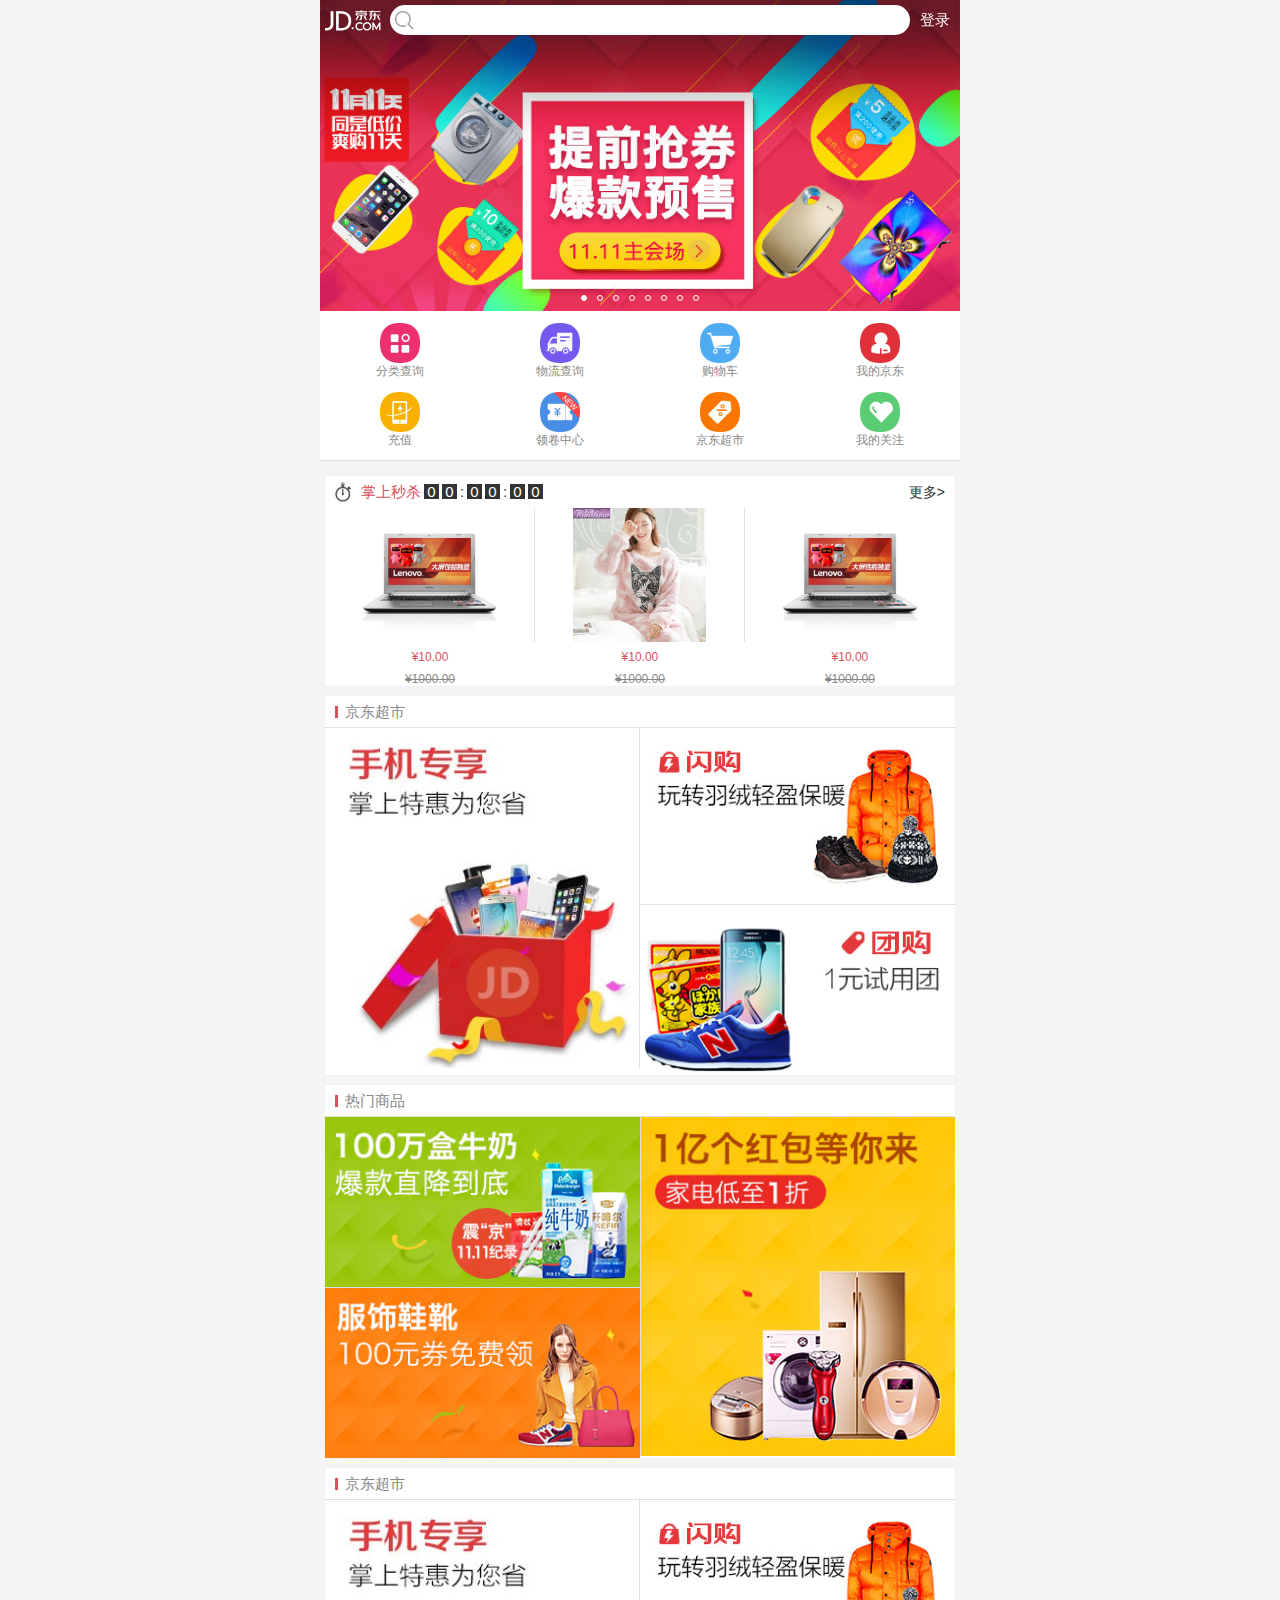
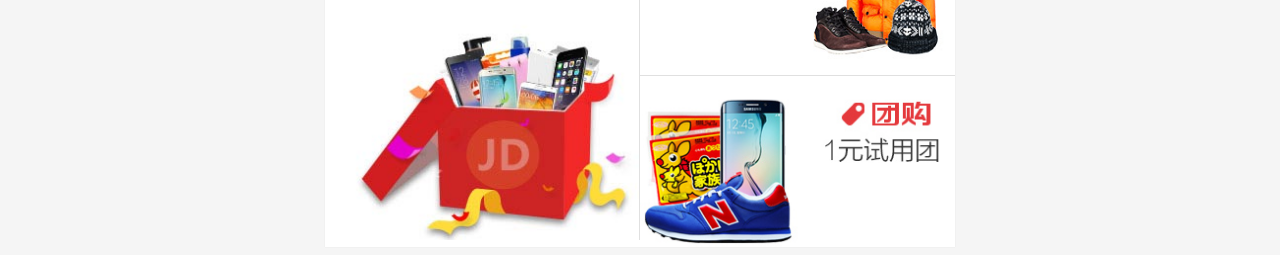
<file: index.html>
<!DOCTYPE html>
<html>
<head lang="en">
    <meta charset="UTF-8">
    <!--设置viewport-->
    <meta name="viewport" content="width=device-width,initial-scale=1.0,user-scalable=0"/>
    <title>首页</title>
    <link rel="stylesheet" href="css/base.css"/>
    <link rel="stylesheet" href="css/index.css"/>
</head>
<body>
    <!--网页内容-->
    <div class="jd_layout">
        <!--搜索头部-->
        <header class="jd_header">
            <!--内容容器-->
            <div class="jd_header_box">
                <a href="#" class="icon_logo"></a>
                <!--在移动端调用小键盘的时候 把我们的enter改为搜索按钮-->
                <form action="">
                    <span class="icon_search"></span>
                    <input type="search"/>
                </form>
                <a href="#" class="login">登录</a>
            </div>
        </header>
        <!--轮播图-->
        <div class="jd_banner">
            <ul class="clearfix">
                <li><a href="#"><img src="images/l8.jpg" alt=""/></a></li>
                <li><a href="#"><img src="images/l1.jpg" alt=""/></a></li>
                <li><a href="#"><img src="images/l2.jpg" alt=""/></a></li>
                <li><a href="#"><img src="images/l3.jpg" alt=""/></a></li>
                <li><a href="#"><img src="images/l4.jpg" alt=""/></a></li>
                <li><a href="#"><img src="images/l5.jpg" alt=""/></a></li>
                <li><a href="#"><img src="images/l6.jpg" alt=""/></a></li>
                <li><a href="#"><img src="images/l7.jpg" alt=""/></a></li>
                <li><a href="#"><img src="images/l8.jpg" alt=""/></a></li>
                <li><a href="#"><img src="images/l1.jpg" alt=""/></a></li>
            </ul>
            <ul>
                <li class="now"></li>
                <li></li>
                <li></li>
                <li></li>
                <li></li>
                <li></li>
                <li></li>
                <li></li>
            </ul>
        </div>
        <!--导航栏-->
        <nav class="jd_nav">
            <ul class="clearfix">
                <li>
                    <a href="/category.html">
                        <img src="images/nav0.png" alt=""/>
                        <p>分类查询</p>
                    </a>
                </li>
                <li>
                    <a href="#">
                        <img src="images/nav1.png" alt=""/>
                        <p>物流查询</p>
                    </a>
                </li>
                <li>
                    <a href="/cart.html">
                        <img src="images/nav2.png" alt=""/>
                        <p>购物车</p>
                    </a>
                </li>
                <li>
                    <a href="#">
                        <img src="images/nav3.png" alt=""/>
                        <p>我的京东</p>
                    </a>
                </li>
                <li>
                    <a href="#">
                        <img src="images/nav4.png" alt=""/>
                        <p>充值</p>
                    </a>
                </li>
                <li>
                    <a href="#">
                        <img src="images/nav5.png" alt=""/>
                        <p>领卷中心</p>
                    </a>
                </li>
                <li>
                    <a href="#">
                        <img src="images/nav6.png" alt=""/>
                        <p>京东超市</p>
                    </a>
                </li>
                <li>
                    <a href="#">
                        <img src="images/nav7.png" alt=""/>
                        <p>我的关注</p>
                    </a>
                </li>
            </ul>
        </nav>
        <!--商品主体-->
        <main class="jd_product">
            <section class="jd_product_box">
                <div class="product_tit no_border clearfix">
                    <div class="f_left">
                        <!--second kill-->
                        <span class="sk_icon"></span>
                        <span class="sk_name">掌上秒杀</span>
                        <div class="sk_time">
                            <span>0</span>
                            <span>0</span>
                            <span>:</span>
                            <span>0</span>
                            <span>0</span>
                            <span>:</span>
                            <span>0</span>
                            <span>0</span>
                        </div>
                    </div>
                    <div class="f_right">
                        <a href="#" class="sk_more">更多></a>
                    </div>
                </div>
                <div class="product_con">
                    <ul class="sk_product clearfix">
                        <li>
                            <a href=""><img src="images/detail02.jpg" alt=""/></a>
                            <p class="sk_price_now">&yen;10.00</p>
                            <p class="sk_price_old">&yen;1000.00</p>
                        </li>
                        <li>
                            <a href=""><img src="images/detail01.jpg" alt=""/></a>
                            <p class="sk_price_now">&yen;10.00</p>
                            <p class="sk_price_old">&yen;1000.00</p>
                        </li>
                        <li>
                            <a href=""><img src="images/detail02.jpg" alt=""/></a>
                            <p class="sk_price_now">&yen;10.00</p>
                            <p class="sk_price_old">&yen;1000.00</p>
                        </li>
                    </ul>
                </div>
            </section>
            <section class="jd_product_box">
                <div class="product_tit"><h3>京东超市</h3></div>
                <div class="product_con clearfix">
                    <a class="w_50 f_left border_right" href="#"><img src="images/cp1.jpg" alt=""/></a>
                    <a class="w_50 f_right border_bottom" href="#"><img src="images/cp2.jpg" alt=""/></a>
                    <a class="w_50 f_right" href="#"><img src="images/cp3.jpg" alt=""/></a>
                </div>
            </section>
            <section class="jd_product_box">
                <div class="product_tit"><h3>热门商品</h3></div>
                <div class="product_con clearfix">
                    <a class="w_50 f_right border_left" href="#"><img src="images/cp4.jpg" alt=""/></a>
                    <a class="w_50 f_left border_bottom" href="#"><img src="images/cp5.jpg" alt=""/></a>
                    <a class="w_50 f_left" href="#"><img src="images/cp6.jpg" alt=""/></a>
                </div>
            </section>
            <section class="jd_product_box">
                <div class="product_tit"><h3>京东超市</h3></div>
                <div class="product_con clearfix">
                    <a class="w_50 f_left border_right" href="#"><img src="images/cp1.jpg" alt=""/></a>
                    <a class="w_50 f_right border_bottom" href="#"><img src="images/cp2.jpg" alt=""/></a>
                    <a class="w_50 f_right" href="#"><img src="images/cp3.jpg" alt=""/></a>
                </div>
            </section>
        </main>
    </div>
    <!--引入公用的JS-->
    <script src="js/common.js"></script>
    <script src="js/index.js"></script>
</body>
</html>
</file>
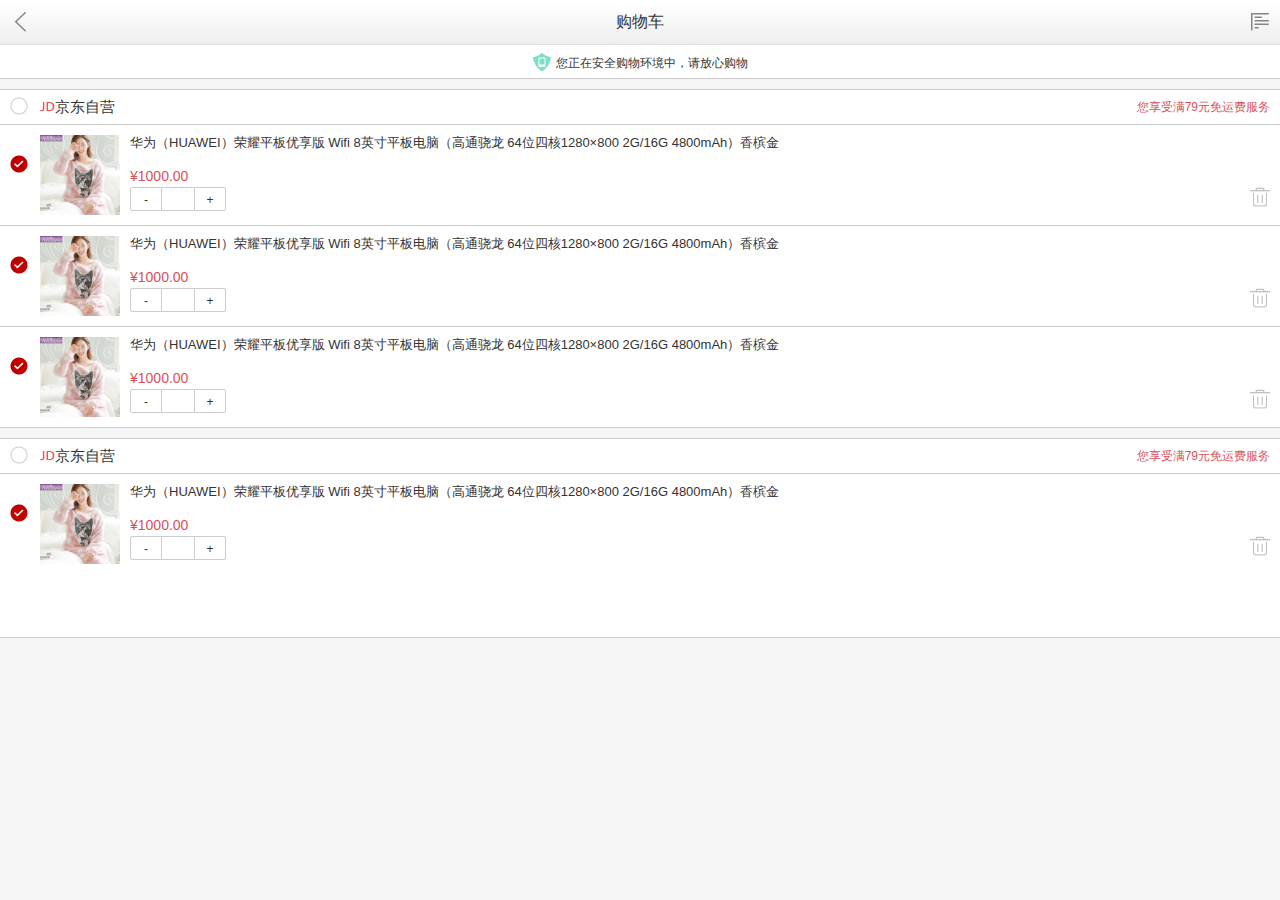
<file: cart.html>
<!DOCTYPE html>
<html>
<head lang="en">
    <meta charset="UTF-8">
    <!--设置viewport-->
    <meta name="viewport" content="width=device-width,initial-scale=1.0,user-scalable=0"/>
    <title>购物车</title>
    <link rel="stylesheet" href="css/base.css"/>
    <link rel="stylesheet" href="css/cart.css"/>
</head>
<body>
    <!--网页内容-->
    <!--顶部通栏-->
    <header class="jd_topBar">
        <a href="#" class="icon_back"></a>
        <h3>购物车</h3>
        <a href="#" class="icon_menu"></a>
    </header>
    <!--安全提示-->
    <div class="jd_safeTip"><p>您正在安全购物环境中，请放心购物</p></div>
    <!--购物车订单-->
    <div class="jd_order">
        <div class="jd_order_shop clearfix">
            <div class="shop_check">
                <a href="javascript:;" class="jd_check_box"></a>
            </div>
            <div class="shop_con">
                <img class="shop_con_logo" src="images/buy-logo.png" alt="" width="15" height="13"/>
                <span class="shop_con_name">京东自营</span>
                <span class="shop_con_tip">您享受满79元免运费服务</span>
            </div>
        </div>
        <div class="jd_order_con">
            <div class="product">
                <div class="product_check">
                    <a href="javascript:;" class="jd_check_box" checked></a>
                </div>
                <div class="product_box">
                    <a class="product_img" href=""><img src="images/detail01.jpg" alt=""/></a>
                    <div class="product_info">
                        <a href="#" class="product_info_name">华为（HUAWEI）荣耀平板优享版 Wifi 8英寸平板电脑（高通骁龙 64位四核1280×800 2G/16G 4800mAh）香槟金</a>
                        <p class="product_info_price">&yen;1000.00</p>
                        <div class="product_info_option clearfix">
                            <div class="f_left changeNum">
                                <span>-</span>
                                <!--调用数字键盘-->
                                <input type="tel"/>
                                <span>+</span>
                            </div>
                            <div class="f_right">
                                <span class="delete_up"></span>
                                <span class="delete_down"></span>
                            </div>
                        </div>
                    </div>
                </div>
            </div>
            <div class="product">
                <div class="product_check">
                    <a href="javascript:;" class="jd_check_box" checked></a>
                </div>
                <div class="product_box">
                    <a class="product_img" href=""><img src="images/detail01.jpg" alt=""/></a>
                    <div class="product_info">
                        <a href="#" class="product_info_name">华为（HUAWEI）荣耀平板优享版 Wifi 8英寸平板电脑（高通骁龙 64位四核1280×800 2G/16G 4800mAh）香槟金</a>
                        <p class="product_info_price">&yen;1000.00</p>
                        <div class="product_info_option clearfix">
                            <div class="f_left changeNum">
                                <span>-</span>
                                <!--调用数字键盘-->
                                <input type="tel"/>
                                <span>+</span>
                            </div>
                            <div class="f_right">
                                <span class="delete_up"></span>
                                <span class="delete_down"></span>
                            </div>
                        </div>
                    </div>
                </div>
            </div>
            <div class="product">
                <div class="product_check">
                    <a href="javascript:;" class="jd_check_box" checked></a>
                </div>
                <div class="product_box">
                    <a class="product_img" href=""><img src="images/detail01.jpg" alt=""/></a>
                    <div class="product_info">
                        <a href="#" class="product_info_name">华为（HUAWEI）荣耀平板优享版 Wifi 8英寸平板电脑（高通骁龙 64位四核1280×800 2G/16G 4800mAh）香槟金</a>
                        <p class="product_info_price">&yen;1000.00</p>
                        <div class="product_info_option clearfix">
                            <div class="f_left changeNum">
                                <span>-</span>
                                <!--调用数字键盘-->
                                <input type="tel"/>
                                <span>+</span>
                            </div>
                            <div class="f_right">
                                <span class="delete_up"></span>
                                <span class="delete_down"></span>
                            </div>
                        </div>
                    </div>
                </div>
            </div>
        </div>
    </div>
    <!--购物车订单-->
    <div class="jd_order">
        <div class="jd_order_shop clearfix">
            <div class="shop_check">
                <a href="javascript:;" class="jd_check_box"></a>
            </div>
            <div class="shop_con">
                <img class="shop_con_logo" src="images/buy-logo.png" alt="" width="15" height="13"/>
                <span class="shop_con_name">京东自营</span>
                <span class="shop_con_tip">您享受满79元免运费服务</span>
            </div>
        </div>
        <div class="jd_order_con">
            <div class="product">
                <div class="product_check">
                    <a href="javascript:;" class="jd_check_box" checked></a>
                </div>
                <div class="product_box">
                    <a class="product_img" href=""><img src="images/detail01.jpg" alt=""/></a>
                    <div class="product_info">
                        <a href="#" class="product_info_name">华为（HUAWEI）荣耀平板优享版 Wifi 8英寸平板电脑（高通骁龙 64位四核1280×800 2G/16G 4800mAh）香槟金</a>
                        <p class="product_info_price">&yen;1000.00</p>
                        <div class="product_info_option clearfix">
                            <div class="f_left changeNum">
                                <span>-</span>
                                <!--调用数字键盘-->
                                <input type="tel"/>
                                <span>+</span>
                            </div>
                            <div class="f_right">
                                <span class="delete_up"></span>
                                <span class="delete_down"></span>
                            </div>
                        </div>
                    </div>
                </div>
            </div>
        </div>
    </div>

    <!--弹出框-->
    <div class="jd_popWin" style="display: none">
        <div class="jd_popWin_box bounce">
            <div class="tit">您确定删除这个商品吗？</div>
            <div class="con clearfix">
                <a class="cancel" href="javascript:;" >取消</a>
                <a class="submit" href="javascript:;" >确定</a>
            </div>
        </div>
    </div>

    <script src="js/common.js"></script>
    <script src="js/cart.js"></script>
</body>
</html>
</file>
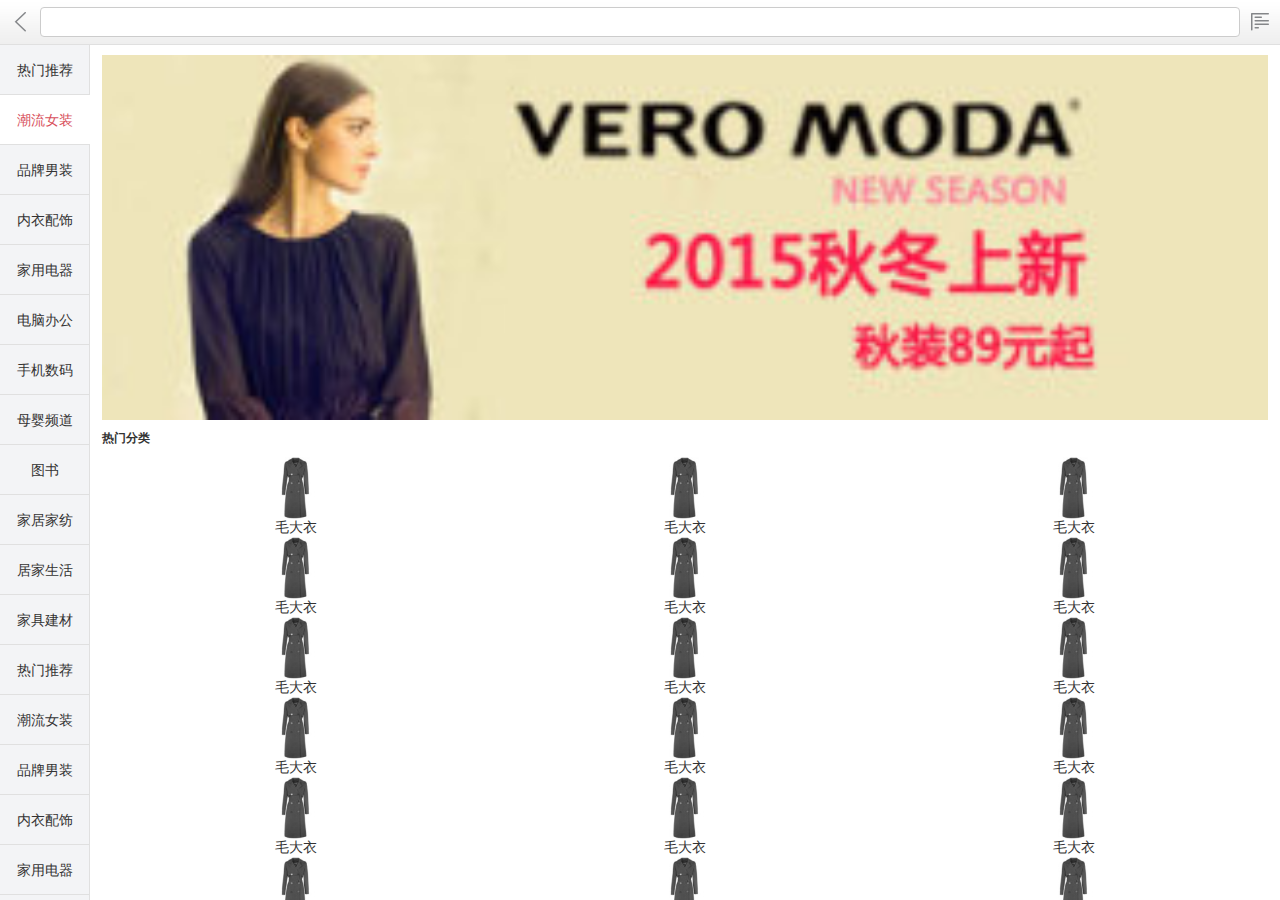
<file: category.html>
<!DOCTYPE html>
<html>
<head lang="en">
    <meta charset="UTF-8">
    <!--设置viewport-->
    <meta name="viewport" content="width=device-width,initial-scale=1.0,user-scalable=0"/>
    <title>分类</title>
    <link rel="stylesheet" href="css/base.css"/>
    <link rel="stylesheet" href="css/category.css"/>
</head>
<body>
    <!--顶部通栏-->
    <header class="jd_topBar">
        <a href="#" class="icon_back"></a>
        <form action="#">
            <input type="search"/>
        </form>
        <a href="#" class="icon_menu"></a>
    </header>
    <!--分类主体-->
    <main class="jd_category">
        <div class="jd_category_left">
            <ul>
                <li class=""><a href="javascript:;">热门推荐</a></li>
                <li class="now"><a href="javascript:;">潮流女装</a></li>
                <li class=""><a href="javascript:;">品牌男装</a></li>
                <li class=""><a href="javascript:;">内衣配饰</a></li>
                <li class=""><a href="javascript:;">家用电器</a></li>
                <li class=""><a href="javascript:;">电脑办公</a></li>
                <li class=""><a href="javascript:;">手机数码</a></li>
                <li class=""><a href="javascript:;">母婴频道</a></li>
                <li class=""><a href="javascript:;">图书</a></li>
                <li class=""><a href="javascript:;">家居家纺</a></li>
                <li class=""><a href="javascript:;">居家生活</a></li>
                <li class=""><a href="javascript:;">家具建材</a></li>
                <li class=""><a href="javascript:;">热门推荐</a></li>
                <li class=""><a href="javascript:;">潮流女装</a></li>
                <li class=""><a href="javascript:;">品牌男装</a></li>
                <li class=""><a href="javascript:;">内衣配饰</a></li>
                <li class=""><a href="javascript:;">家用电器</a></li>
                <li class=""><a href="javascript:;">电脑办公</a></li>
                <li class=""><a href="javascript:;">手机数码</a></li>
                <li class=""><a href="javascript:;">母婴频道</a></li>
                <li class=""><a href="javascript:;">图书</a></li>
                <li class=""><a href="javascript:;">家居家纺</a></li>
                <li class=""><a href="javascript:;">居家生活</a></li>
                <li class=""><a href="javascript:;">家具建材</a></li>
            </ul>
        </div>
        <div class="jd_category_right">
            <div class="jd_category_right_con">
                <!--banner-->
                <a class="jd_guanggao" href="#"><img src="images/banner_1.jpg" alt=""/></a>
                <div class="jd_remen">
                    <h3>热门分类</h3>
                    <ul class="clearfix">
                        <li>
                            <a href="">
                                <img src="images/nv-fy.jpg" alt=""/>
                                <p>毛大衣</p>
                            </a>
                        </li>
                        <li>
                            <a href="">
                                <img src="images/nv-fy.jpg" alt=""/>
                                <p>毛大衣</p>
                            </a>
                        </li>
                        <li>
                            <a href="">
                                <img src="images/nv-fy.jpg" alt=""/>
                                <p>毛大衣</p>
                            </a>
                        </li>
                        <li>
                            <a href="">
                                <img src="images/nv-fy.jpg" alt=""/>
                                <p>毛大衣</p>
                            </a>
                        </li>
                        <li>
                            <a href="">
                                <img src="images/nv-fy.jpg" alt=""/>
                                <p>毛大衣</p>
                            </a>
                        </li>
                        <li>
                            <a href="">
                                <img src="images/nv-fy.jpg" alt=""/>
                                <p>毛大衣</p>
                            </a>
                        </li>
                        <li>
                            <a href="">
                                <img src="images/nv-fy.jpg" alt=""/>
                                <p>毛大衣</p>
                            </a>
                        </li>
                        <li>
                            <a href="">
                                <img src="images/nv-fy.jpg" alt=""/>
                                <p>毛大衣</p>
                            </a>
                        </li>
                        <li>
                            <a href="">
                                <img src="images/nv-fy.jpg" alt=""/>
                                <p>毛大衣</p>
                            </a>
                        </li>
                        <li>
                            <a href="">
                                <img src="images/nv-fy.jpg" alt=""/>
                                <p>毛大衣</p>
                            </a>
                        </li>
                        <li>
                            <a href="">
                                <img src="images/nv-fy.jpg" alt=""/>
                                <p>毛大衣</p>
                            </a>
                        </li>
                        <li>
                            <a href="">
                                <img src="images/nv-fy.jpg" alt=""/>
                                <p>毛大衣</p>
                            </a>
                        </li>
                        <li>
                            <a href="">
                                <img src="images/nv-fy.jpg" alt=""/>
                                <p>毛大衣</p>
                            </a>
                        </li>
                        <li>
                            <a href="">
                                <img src="images/nv-fy.jpg" alt=""/>
                                <p>毛大衣</p>
                            </a>
                        </li>
                        <li>
                            <a href="">
                                <img src="images/nv-fy.jpg" alt=""/>
                                <p>毛大衣</p>
                            </a>
                        </li>
                        <li>
                            <a href="">
                                <img src="images/nv-fy.jpg" alt=""/>
                                <p>毛大衣</p>
                            </a>
                        </li>
                        <li>
                            <a href="">
                                <img src="images/nv-fy.jpg" alt=""/>
                                <p>毛大衣</p>
                            </a>
                        </li>
                        <li>
                            <a href="">
                                <img src="images/nv-fy.jpg" alt=""/>
                                <p>毛大衣</p>
                            </a>
                        </li>
                        <li>
                            <a href="">
                                <img src="images/nv-fy.jpg" alt=""/>
                                <p>毛大衣</p>
                            </a>
                        </li>
                        <li>
                            <a href="">
                                <img src="images/nv-fy.jpg" alt=""/>
                                <p>毛大衣</p>
                            </a>
                        </li>
                        <li>
                            <a href="">
                                <img src="images/nv-fy.jpg" alt=""/>
                                <p>毛大衣</p>
                            </a>
                        </li>
                        <li>
                            <a href="">
                                <img src="images/nv-fy.jpg" alt=""/>
                                <p>毛大衣</p>
                            </a>
                        </li>
                        <li>
                            <a href="">
                                <img src="images/nv-fy.jpg" alt=""/>
                                <p>毛大衣</p>
                            </a>
                        </li>
                        <li>
                            <a href="">
                                <img src="images/nv-fy.jpg" alt=""/>
                                <p>毛大衣</p>
                            </a>
                        </li>
                    </ul>
                </div>
            </div>
        </div>
    </main>
    <script src="js/common.js"></script>
    <script src="js/category.js"></script>
</body>
</html>
</file>
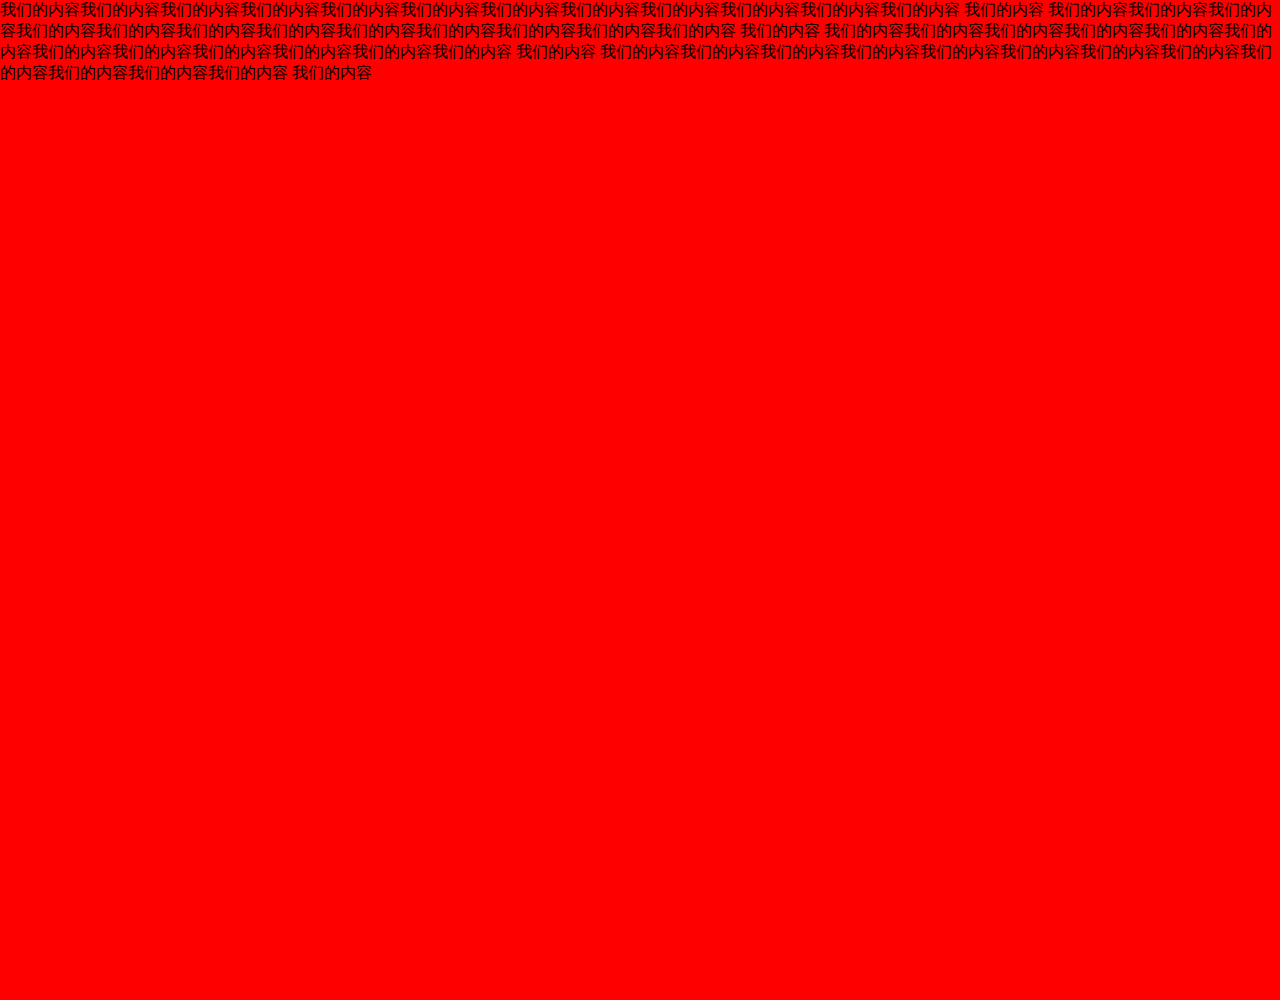
<file: demo/1.viewport.html>
<!DOCTYPE html>
<html>
<head lang="en">
    <meta charset="UTF-8">
    <!--在head中设置我们的viewport-->
    <!--
    1.定义宽度
    width 是用设置宽度
    device-width 特殊  设备的宽度
    2.初始的缩放比
    initial-scale  默认的缩放比
    需要设置成1.0  让它等比例显示
    3.是否允许用户自行缩放
    user-scalable  设置参数  no yes  0 1



    国际上通用的viewport设置  meta:vp
    -->
    <meta name="viewport" content="width=device-width,initial-scale=1.0,user-scalable=0"/>
    <!--
     maximum-scale=1.0, minimum-scale=1.0

    -->
    <meta name="viewport" content="width=device-width, user-scalable=no, initial-scale=1.0, maximum-scale=1.0, minimum-scale=1.0"/>
    <title></title>
    <style>
        html,body{
            padding: 0;
            margin: 0;
        }
        div{
            width: 100%;
            height: 1000px;
            background: red;
            margin:  0 auto;
        }
    </style>
</head>
<body>
    <div>
        我们的内容我们的内容我们的内容我们的内容我们的内容我们的内容我们的内容我们的内容我们的内容我们的内容我们的内容我们的内容
        我们的内容
        我们的内容我们的内容我们的内容我们的内容我们的内容我们的内容我们的内容我们的内容我们的内容我们的内容我们的内容我们的内容
        我们的内容
        我们的内容我们的内容我们的内容我们的内容我们的内容我们的内容我们的内容我们的内容我们的内容我们的内容我们的内容我们的内容
        我们的内容
        我们的内容我们的内容我们的内容我们的内容我们的内容我们的内容我们的内容我们的内容我们的内容我们的内容我们的内容我们的内容
        我们的内容
    </div>
</body>
</html>
</file>
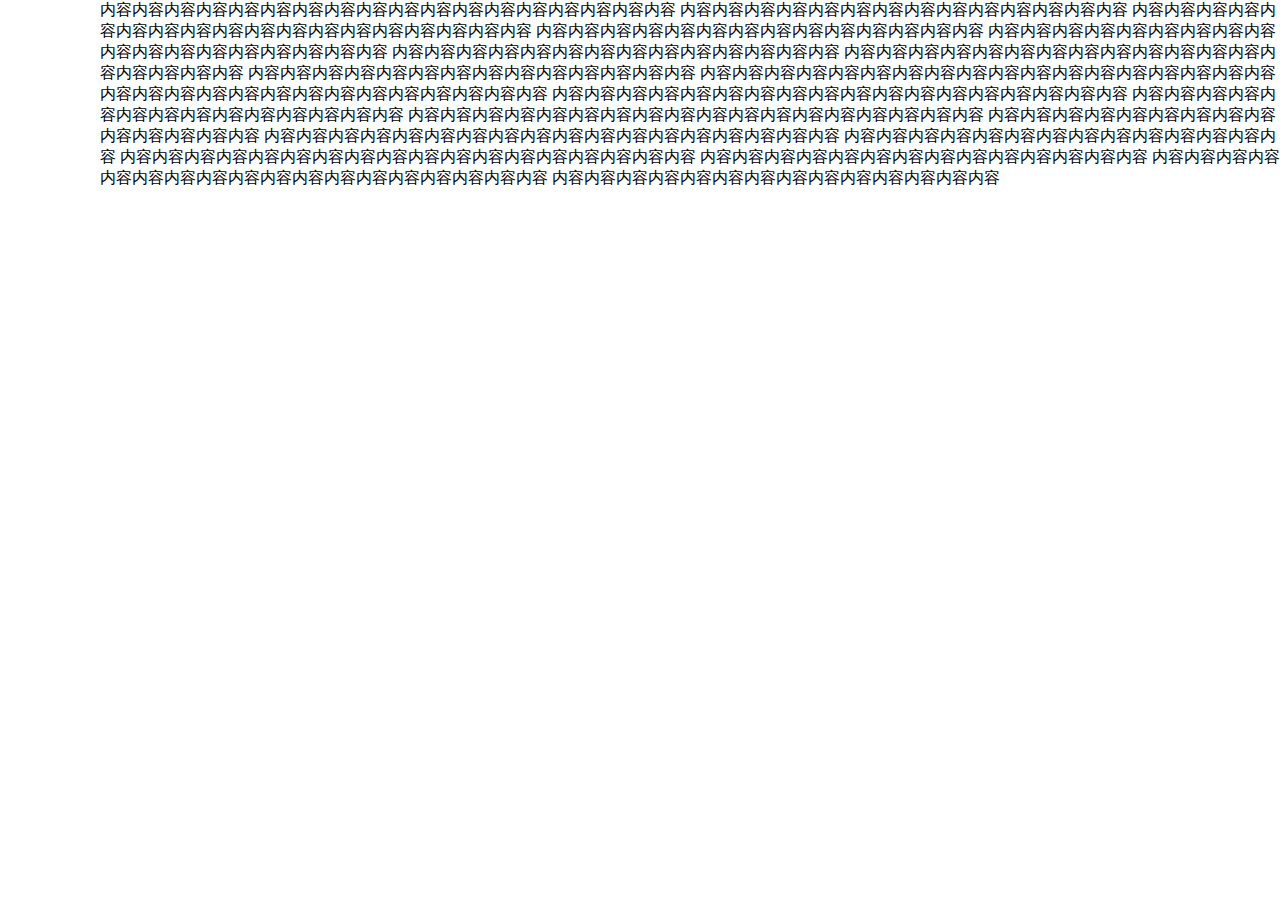
<file: demo/6.文本浮动.html>
<!DOCTYPE html>
<html>
<head lang="en">
    <meta charset="UTF-8">
    <title></title>
    <style>
        html,body{
            margin: 0;
            padding: 0;
        }
        div:first-child{
            width: 100px;
            height: 100px;
            float: left;
        }
        /*加上overflow hidden 这个个盒子就是一个和外界绝缘的一个盒子*/
        div:last-child{
            overflow: hidden;
        }
    </style>
</head>
<body>
    <div></div>
    <div>
        内容内容内容内容内容内容内容内容内容内容内容内容内容内容内容内容内容内容
        内容内容内容内容内容内容内容内容内容内容内容内容内容内容
        内容内容内容内容内容内容内容内容内容内容内容内容内容内容内容内容内容内容
        内容内容内容内容内容内容内容内容内容内容内容内容内容内容
        内容内容内容内容内容内容内容内容内容内容内容内容内容内容内容内容内容内容
        内容内容内容内容内容内容内容内容内容内容内容内容内容内容
        内容内容内容内容内容内容内容内容内容内容内容内容内容内容内容内容内容内容
        内容内容内容内容内容内容内容内容内容内容内容内容内容内容
        内容内容内容内容内容内容内容内容内容内容内容内容内容内容内容内容内容内容
        内容内容内容内容内容内容内容内容内容内容内容内容内容内容
        内容内容内容内容内容内容内容内容内容内容内容内容内容内容内容内容内容内容
        内容内容内容内容内容内容内容内容内容内容内容内容内容内容
        内容内容内容内容内容内容内容内容内容内容内容内容内容内容内容内容内容内容
        内容内容内容内容内容内容内容内容内容内容内容内容内容内容
        内容内容内容内容内容内容内容内容内容内容内容内容内容内容内容内容内容内容
        内容内容内容内容内容内容内容内容内容内容内容内容内容内容
        内容内容内容内容内容内容内容内容内容内容内容内容内容内容内容内容内容内容
        内容内容内容内容内容内容内容内容内容内容内容内容内容内容
        内容内容内容内容内容内容内容内容内容内容内容内容内容内容内容内容内容内容
        内容内容内容内容内容内容内容内容内容内容内容内容内容内容
    </div>

</body>
</html>
</file>
<file: css/base.css>
/*公用的css*/
*,
::before,
::after{
    padding: 0;
    margin: 0;
    /*我们要去除在所有的浏览器当中点击过后有一个高亮的效果*/
    /*击*/
    -webkit-tap-highlight-color: transparent;/*我们把他设置透明*/
    tap-highlight-color: transparent;
    /*我们需要设置所有的元素宽度以边框开始计算*/
    -webkit-box-sizing: border-box;
    box-sizing: border-box;
}
body{
    font-family: "MicroSoft YaHei",sans-serif;/*如果没有微软雅黑 就使用移动端默认的字体*/
    font-size: 14px;
    color: #333;
}
ol,ul{
    list-style: none;
}
a{
    text-decoration: none;
    color: #333;
}
a:hover{
    color: #333;
}

/*清楚移动端浏览器对表单的默认样式*/
input[type="search"],input[type="tel"],textarea{
    border: 0;
    resize: none;
    outline: none;
    /*清除移动浏览默认的样式*/
    -webkit-appearance: none;
}

.f_left{
    float: left;
}
.f_right{
    float: right;
}

/*清除浮动*/
.clearfix::after,
.clearfix::before{
    content: ".";
    height: 0;
    line-height: 0;
    display: block;
    visibility: hidden;

    clear: both;
}

/*通用图标*/
[class^="icon_"]{
    background: url("../images/sprites.png") no-repeat;
    background-size: 200px 200px;
}

/*顶部通栏*/
.jd_topBar{
    width: 100%;
    height:45px;
    border-bottom: 1px solid #e0e0e0;
    background: url("../images/header-bg.png") repeat-x;
    background-size: 1px 44px;
    position: absolute;
    top: 0;
    left: 0;
}
.jd_topBar .icon_back{
    width: 40px;
    height: 44px;
    padding: 12px 10px;
    background-position:-20px 0;

    position: absolute;
    left: 0;
    top: 0;

    background-clip: content-box;/*以什么位置显示背景图*/
    background-origin: content-box;/*以什么位置定位背景图*/

}
.jd_topBar h3{
    text-align: center;
    line-height: 44px;
    font-size: 16px;
    font-weight: normal;
}
.jd_topBar form{
    width: 100%;
    padding: 0 40px;
}
.jd_topBar form input{
    width: 100%;
    border: 1px solid #ccc;
    border-radius: 4px;
    height: 30px;
    margin-top: 7px;
}
.jd_topBar .icon_menu{
    width: 40px;
    height: 44px;
    padding: 12px 10px;
    background-position:-60px 0;

    position: absolute;
    right: 0;
    top: 0;

    background-clip: content-box;/*以什么位置显示背景图*/
    background-origin: content-box;/*以什么位置定位背景图*/
}
</file>
<file: css/index.css>
body{
    background: #f5f5f5;
}
/*整体盒子*/
/*wap*/
.jd_layout{
    min-width: 300px;/*在一些老的设备当中 可能存在一些比320还小的屏幕*/
    max-width: 640px;/*因为主流的设计稿640px*/
    margin: 0 auto;
    position: relative;
}
/*搜索*/
.jd_header{
    position: fixed;/*只针对窗口做定位*/
    top: 0;
    left: 0;
    height: 40px;
    width: 100%;
    z-index: 666;
}
.jd_header .jd_header_box{
    min-width: 300px;
    max-width: 640px;
    height: 100%;
    margin: 0 auto;
    position: relative;
    background: rgba(201,21,35,0);
}
.jd_header .jd_header_box .icon_logo{
    position: absolute;
    top: 4px;
    left: 5px;
    width: 60px;
    height: 36px;
    background-position:0 -103px;
}
.jd_header .jd_header_box form{
    width: 100%;
    padding-left: 70px;
    padding-right: 50px;
    position: relative;
}
.jd_header .jd_header_box form input{
    width: 100%;
    height: 30px;
    margin-top: 5px;
    border-radius: 15px;
}
.jd_header .jd_header_box form .icon_search{
    position: absolute;
    width: 20px;
    height: 20px;
    background-position: -60px -109px;
    top: 10px;
    left: 75px;
}
.jd_header .jd_header_box .login{
    width: 50px;
    height: 40px;
    text-align: center;
    line-height: 40px;
    color: #fff;
    font-size: 15px;
    position: absolute;
    right: 0;
    top: 0;
}
/*轮播图*/
.jd_banner{
    width: 100%;
    position: relative;
    overflow: hidden;
}
.jd_banner ul:first-child{
    width: 1000%;
    transform:translateX(-10%);
    -webkit-transform:translateX(-10%);
}
.jd_banner ul:first-child li{
    width: 10%;
    float: left;
}
.jd_banner ul:first-child li a{
    width: 100%;
    display: block;
}
.jd_banner ul:first-child li a img{
    width: 100%;
    display: block;
}
/*点盒子*/
.jd_banner ul:nth-child(2){
    width: 118px;
    height: 6px;
    position: absolute;
    bottom: 10px;
    left: 50%;
    margin-left: -59px;
}
.jd_banner ul:nth-child(2) li{
    width: 6px;
    height: 6px;
    border-radius: 3px;
    border: 1px solid #fff;
    float: left;
    margin-left: 10px;
}
.jd_banner ul:nth-child(2) li:first-child{
    margin-left: 0;
}
.jd_banner ul:nth-child(2) li.now{
    background: #fff;
}
/*导航栏*/
.jd_nav{
    background: #fff;
    height: 150px;
    border-bottom: 1px solid #e0e0e0;
}
.jd_nav ul{
    width: 100%;
}
.jd_nav ul li{
    width: 25%;
    float: left;
    padding-top: 12px;
}
.jd_nav ul li a{
    width: 100%;
    display: block;
}
.jd_nav ul li a img{
    width: 40px;
    height: 40px;
    display: block;
    margin:  0 auto;
}
.jd_nav ul li a p{
    text-align: center;
    font-size: 12px;
    color: #888;
}

/*商品主体*/
.jd_product{
    width: 100%;
    padding: 5px;
}
.jd_product .jd_product_box{
    box-shadow: 0 0 1px #e0e0e0;
    margin-top: 10px;
    background: #fff;
    min-height: 200px;

}
.jd_product .jd_product_box .product_tit{
    height: 32px;
    border-bottom: 1px solid #e0e0e0;
}
.jd_product .jd_product_box .product_tit.no_border{
    border-bottom: 0;
}

.jd_product .jd_product_box .product_tit h3{
    color: #888;
    font-size: 15px;
    position: relative;
    font-weight: normal;
    line-height: 32px;
    margin-left: 10px;
    padding-left: 10px;
}
.jd_product .jd_product_box .product_tit h3::before{
    width: 3px;
    height: 12px;
    background: #d8505c;
    content: "";
    position: absolute;
    top: 10px;
    left: 0;
}
/*秒杀区块*/
.sk_icon{
    background: url("../images/seckill-icon.png") no-repeat;
    background-size: 16px 20px;
    width: 16px;
    height: 20px;
    float: left;
    margin-top: 6px;
    margin-left: 10px;
}
.sk_name{
    float: left;
    line-height: 32px;
    font-size: 15px;
    color: #d8505c;
    margin-left: 10px;
}
.sk_time{
    float: left;
}
.sk_time span{
    width: 15px;
    height: 15px;
    float: left;
    margin-top: 8px;
    margin-left: 3px;
    background: #333;
    color: #fff;
    font-size: 15px;
    line-height: 15px;
    text-align: center;
}
.sk_time span:nth-child(3n){
    background: #fff;
    width: 4px;
    color: #333;
}
.sk_more{
    line-height: 32px;
    margin-right: 10px;
}
/*秒杀的商品*/
.sk_product{
    width: 100%;
}
.sk_product li{
    width: 33.33%;
    float: left;
}
.sk_product li a{
    width: 100%;
    display: block;
    border-right: 1px solid #e0e0e0;
}
.sk_product li:last-child a{
    border: none;
}
.sk_product li a img{
    width: 64%;
    display: block;
    margin:  0 auto;
}
.sk_product li .sk_price_now{
    font-size: 12px;
    color: #d8505c;
    text-align: center;
    margin-top: 8px;

}
.sk_product li .sk_price_old{
    font-size: 12px;
    color: #888;
    /*删除线*/
    text-decoration: line-through;
    text-align: center;
    margin-top: 8px;
}
/*商品*/
.w_50{
    width: 50%;
}
.w_50 img{
    width: 100%;
    display: block;
}
.border_left{
    border-left: 1px solid #e0e0e0;
}
.border_right{
    border-right: 1px solid #e0e0e0;
}
.border_bottom{
    border-bottom: 1px solid #e0e0e0;
}
</file>
<file: css/cart.css>
body{
    background: #f5f5f5;
}
.jd_topBar{
    position: relative;
}
.jd_safeTip{
    height: 34px;
    line-height: 34px;
    text-align: center;
    border-bottom: 1px solid #ccc;
    background: #fff;
}
.jd_safeTip p{
    display: inline-block;
    position: relative;
    padding-left: 23px;
    font-size: 12px;

}
.jd_safeTip p:before{
    position: absolute;
    left: 0;
    top: 7px;
    width: 18px;
    height: 18px;
    content: "";
    background:url("../images/safe_icon.png") no-repeat;
    background-size: 18px 18px;
}

/*����*/
.jd_order{
    border-top: 1px solid #ccc;
    border-bottom: 1px solid #ccc;
    background: #fff;
    margin-top: 10px;
    min-height: 200px;
}

/*���õĸ�ѡ��*/
.jd_check_box{
    width: 20px;
    height: 20px;
    display: block;
    background: url("../images/shop-icon.png") no-repeat;
    background-size: 50px 100px;
}
.jd_check_box[checked]{
    background-position: -25px 0;
}

.shop_check .jd_check_box{
    margin-top: 7px;
    margin-left: 10px;
    position: absolute;
    left: 0;
    top: 0;
}


/*��������*/
.jd_order_shop{
    position: relative;
}
.shop_con{
    padding-left: 40px;
    line-height: 34px;
    width: 100%;
}
.shop_con .shop_con_logo{
    float: left;
    margin-top: 10px;
}
.shop_con .shop_con_name {
    float: left;
    font-size: 15px;
}
.shop_con .shop_con_tip{
    float: right;
    color: #d8505c;
    font-size: 12px;
    margin-right: 10px;
}
/*��Ʒ����*/
.product{
    position: relative;
    border-top: 1px solid #ccc;
    padding-top: 10px;
}
.product .product_check{
    position: absolute;
    width: 40px;
}
.product .jd_check_box{
    margin-top: 20px;
    margin-left: 10px;
}
.product .product_box{
    width: 100%;
    padding-left: 40px;
    height: 90px;
    padding-bottom: 10px;
}
.product .product_box .product_img{
    width: 80px;
    height: 80px;
    float: left;
}
.product .product_box .product_img img{
    display: block;
    width: 100%;
    height: 100%;
}
.product .product_box .product_info{
    overflow: hidden;
    height: 80px;
    padding: 0 10px;
}

/*��Ʒ��Ϣ*/
.product_info .product_info_name{
    height: 30px;
    line-height: 15px;
    font-size: 13px;
    overflow: hidden;
    display: block;
}

.product_info .product_info_price{
    color: #d8505c;
    font-size: 14px;
    margin-top: 3px;
}
.product_info .product_info_option{
    margin-top: 3px;

}
/*����ѡ��*/
.changeNum{

}

.changeNum span:first-child{
    border: 1px solid #ccc;
    border-top-left-radius: 2px;
    border-bottom-left-radius: 2px;
    font-size: 12px;
    line-height: 24px;
    text-align: center;
    height: 24px;
    width: 32px;
    float: left;
}
.changeNum input{
    border-bottom: 1px solid #ccc;
    border-top: 1px solid #ccc;
    height: 24px;
    width: 32px;
    text-align: center;
    float: left;
}
.changeNum span:last-child{
    border: 1px solid #ccc;
    border-top-right-radius: 2px;
    border-bottom-right-radius: 2px;
    font-size: 12px;
    line-height: 24px;
    text-align: center;
    height: 24px;
    width: 32px;
    float: left;
}

/*ɾ��¨��*/
.delete_up{
    display: block;
    width: 20px;
    height: 5px;
    background: url("../images/delete_up.png") no-repeat;
    background-size: 20px 5px;
    margin-left: -1px;
}
.delete_down{
    display: block;
    width: 18px;
    height: 18px;
    background: url("../images/delete_down.png") no-repeat;
    background-size: 18px 18px;
    margin-top: -2px;
}

/*������*/
.jd_popWin{
    background: rgba(0,0,0,0.6);
    position: fixed;
    left: 0;
    top: 0;
    width: 100%;
    height: 100%;
    z-index: 999;
    display: block;
}
.jd_popWin .jd_popWin_box{
    width: 85%;
    margin: 0 auto;
    background: #fff;
    padding: 10px;
    border-radius: 4px;
    margin-top: 200px;

}
.jd_popWin .jd_popWin_box .tit{
    font-size: 18px;
    text-align: center;
    line-height: 75px;
    border-bottom: 1px solid #ccc;
}

.jd_popWin .jd_popWin_box .con {
    width: 100%;
    margin-top: 10px;

}

.jd_popWin .jd_popWin_box .con .cancel{
    width: 45%;
    height: 36px;
    line-height: 36px;
    text-align: center;
    font-size: 14px;
    margin-right: 10%;
    border: 1px solid #e0e0e0;
    border-radius: 4px;
    float: left;
}
.jd_popWin .jd_popWin_box .con .submit{
    width: 45%;
    height: 36px;
    line-height: 36px;
    text-align: center;
    font-size: 14px;
    background: #d8505c;
    border-radius: 4px;
    float: left;
    color: #fff;
}

/*����*/
@keyframes bounce{
    0%{
        transform: translateY(-3000px);
        -webkit-transform:translateY(-3000px);
        opacity: 0;
    }
    60%{
        transform: translateY(30px);
        -webkit-transform:translateY(30px);
        opacity: 1;
    }
    75%{
        transform: translateY(-15px);
        -webkit-transform:translateY(-15px);
    }
    90%{
        transform: translateY(5px);
        -webkit-transform:translateY(5px);
    }
    100%{
        opacity: 1;
        transform: none;
        -webkit-transform:none;
    }
}
@-webkit-keyframes bounce {
    0%{
        transform: translateY(-3000px);
        -webkit-transform:translateY(-3000px);
        opacity: 0;
    }
    60%{
        transform: translateY(30px);
        -webkit-transform:translateY(30px);
        opacity: 1;
    }
    75%{
        transform: translateY(-15px);
        -webkit-transform:translateY(-15px);
    }
    90%{
        transform: translateY(5px);
        -webkit-transform:translateY(5px);
    }
    100%{
        opacity: 1;
        transform: none;
        -webkit-transform:none;
    }
}

.jd_popWin_box.bounce{
    animation:bounce 1s ease;
    -webkit-animation:bounce 1s ease;
}
</file>
<file: css/category.css>
/*����*/
html,body{
    height: 100%;
}
/*��������*/
.jd_category{
    height: 100%;
    width: 100%;
    padding-top: 45px;
}
/*��ߵĺ���*/
.jd_category_left{
    width: 90px;
    height: 100%;
    overflow: hidden;
    float: left;
}
.jd_category_left ul li{
    height: 50px;
    border-bottom: 1px solid #e0e0e0;
    border-right: 1px solid #e0e0e0;
    background: #f3f4f6;
}
.jd_category_left ul li a{
    display: block;
    text-align: center;
    line-height: 50px;
}
.jd_category_left ul li.now{
    background: #fff;
    border-right: 0;

}
.jd_category_left ul li.now a{
    color: #d8505c;
}

/*�Ҳ�ĺ���*/
.jd_category_right{
    height: 100%;
    overflow: hidden;
}

.jd_category_right_con{
    padding: 0 12px;
}
.jd_category_right_con .jd_guanggao{
    width: 100%;
    padding-top: 10px;
    display: block;
}
.jd_category_right_con .jd_guanggao img{
    width: 100%;
    display: block;
}
.jd_category_right_con .jd_remen{
    padding-top: 10px;
}
.jd_category_right_con .jd_remen h3{
    font-size: 12px;
}
.jd_category_right_con .jd_remen ul{
    padding-top: 10px;
}
.jd_category_right_con .jd_remen ul li{
    width: 33.333%;
    float: left;
}
.jd_category_right_con .jd_remen ul li img{
    width: 62px;
    height: 62px;
    display: block;
    margin:  0 auto;
}
.jd_category_right_con .jd_remen ul li p{
    text-align: center;
}
</file>
